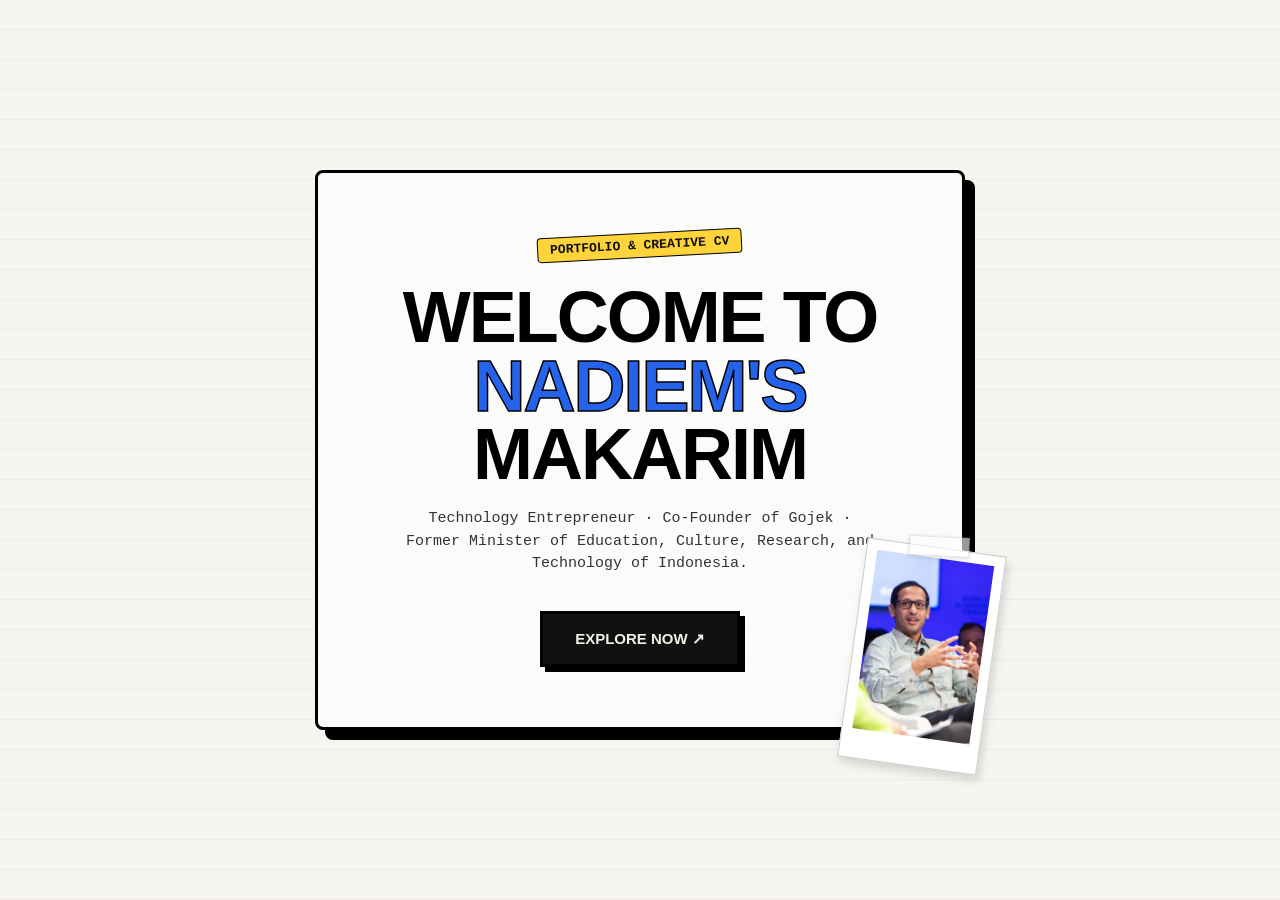
<file: index.html>
<!DOCTYPE html>
<html lang="id">
<head>
    <meta charset="UTF-8">
    <meta name="viewport" content="width=device-width, initial-scale=1.0">
    <title>Welcome — Nadiem Makarim Portfolio</title>
    <link rel="stylesheet" href="style.css">
</head>
<body class="welcome-body">

    <div class="welcome-wrapper">
        <!-- Sticker / Tag Atas -->
        <div class="welcome-badge tag-pill yellow">PORTFOLIO & CREATIVE CV</div>

        <!-- Judul Utama -->
        <h1 class="welcome-title">
            WELCOME TO<br>
            <span>NADIEM'S</span> MAKARIM
        </h1>

        <!-- Deskripsi Singkat -->
        <p class="welcome-desc">
            Technology Entrepreneur · Co-Founder of Gojek · Former Minister of Education, Culture, Research, and Technology of Indonesia.
        </p>

        <!-- Tombol Explore menuju Halaman Utama (main.html) -->
        <div class="welcome-actions">
            <a href="main.html" class="welcome-btn hero-cta">
                EXPLORE NOW ↗
            </a>
        </div>

        <!-- Dekorasi Polaroid Mini Aesthetic -->
        <div class="welcome-polaroid polaroid-photo">
            <span class="tape"></span>
            <img src="../assets/CEONadiem_Makarim.jpg" alt="Nadiem Makarim">
        </div>
    </div>

</body>
</html>
</file>
<file: style.css>
/* ==========================================================================
   1. RESET & BASE SETUP (Combined & Harmonized)
   ========================================================================== */
* {
  box-sizing: border-box;
  margin: 0;
  padding: 0;
  font-family: Arial, Helvetica, sans-serif;
}

html {
  scroll-behavior: smooth;
}

body {
  background-color: #f7f5f0;
  background-image: repeating-linear-gradient(
    #f7f5f0,
    #f7f5f0 29px,
    #e5e0d8 30px
  );
  color: #111;
  overflow-x: hidden;
  width: 100%;
}

/* Monospace font khusus untuk elemen bersuasana teletype / brutalist */
.scroll-spacer,
.folder-section,
.tag-pill,
.badge,
.tag,
.project-date,
.card-badge,
.sticky-text,
.card-prompt,
.drop-line-link {
  font-family: 'Courier New', Courier, monospace;
}

/* ==========================================================================
   2. NAVBAR
   ========================================================================== */
.nav-header {
  position: fixed;
  top: 0;
  left: 0;
  width: 100%;
  z-index: 1000;
  background-color: #f7f5f0;
  border-bottom: 2px solid #111;
}

.nav-container {
  width: 90%;
  max-width: 1400px;
  margin: 0 auto;
  padding: 24px 0;
  display: flex;
  justify-content: space-between;
  align-items: center;
}

.nav-logo {
  font-size: 24px;
  font-weight: 900;
  color: #111;
  text-decoration: none;
  border: 2px solid #111;
  padding: 6px 10px;
  transition: 0.2s ease;
  font-family: 'Courier New', Courier, monospace;
}

.nav-logo:hover {
  background: #111;
  color: #f4f0e6;
}

.nav-menu {
  display: flex;
  align-items: center;
  gap: 28px;
}

.nav-link {
  color: #111;
  text-decoration: none;
  font-size: 13px;
  font-weight: 700;
  position: relative;
}

.nav-link::after {
  content: "";
  position: absolute;
  left: 0;
  bottom: -5px;
  width: 0;
  height: 2px;
  background: #111;
  transition: width 0.2s ease;
}

.nav-link:hover::after {
  width: 100%;
}

.nav-cv-button {
  text-decoration: none;
  color: #111;
  border: 2px solid #111;
  padding: 9px 14px;
  font-size: 12px;
  font-weight: 800;
  background: #e8d34f;
  transition: 0.2s ease;
}

.nav-cv-button:hover {
  transform: translateY(-3px);
  box-shadow: 4px 4px 0 #111;
}

/* ==========================================================================
   3. HERO SECTION
   ========================================================================== */
.hero-section {
  min-height: 100vh;
  width: 90%;
  max-width: 1400px;
  margin: 0 auto;
  padding-top: 140px;
  padding-bottom: 80px;
  display: flex;
  align-items: center;
  justify-content: space-between;
  gap: 80px;
}

.hero-content {
  flex: 1;
  max-width: 720px;
}

.hero-eyebrow {
  display: inline-block;
  font-size: 12px;
  font-weight: 800;
  letter-spacing: 2px;
  background: #e8d34f;
  padding: 7px 12px;
  margin-bottom: 25px;
  transform: rotate(-2deg);
}

.hero-title {
  font-size: clamp(70px, 9vw, 150px);
  line-height: 0.78;
  letter-spacing: -7px;
  font-weight: 900;
  margin-bottom: 45px;
}

.hero-title span {
  display: block;
  margin-left: 55px;
  color: transparent;
  -webkit-text-stroke: 2px #111;
}

.hero-description {
  max-width: 520px;
  border-left: 3px solid #111;
  padding-left: 20px;
  margin-bottom: 35px;
}

.hero-description p {
  font-size: 17px;
  line-height: 1.6;
}

.hero-actions {
  display: flex;
  align-items: center;
  gap: 20px;
}

.hero-cta {
  display: inline-flex;
  align-items: center;
  gap: 15px;
  padding: 14px 20px;
  background: #111;
  color: #f4f0e6;
  text-decoration: none;
  font-size: 13px;
  font-weight: 800;
  transition: 0.2s ease;
}

.hero-cta:hover {
  background: #e8d34f;
  color: #111;
  transform: translateY(-4px);
  box-shadow: 5px 5px 0 #111;
}

.hero-secondary {
  color: #111;
  text-decoration: none;
  font-size: 13px;
  font-weight: 800;
  border-bottom: 2px solid #111;
  padding-bottom: 3px;
}

.hero-secondary:hover {
  background: #e8d34f;
}

.hero-visual {
  flex: 0 0 390px;
  display: flex;
  justify-content: center;
}

.hero-image-wrapper {
  position: relative;
  width: 350px;
  height: 450px;
  transform: rotate(2deg);
}

.hero-image {
  width: 100%;
  height: 100%;
  object-fit: cover;
  border: 3px solid #111;
  filter: grayscale(15%);
}

.hero-sticker {
  position: absolute;
  z-index: 5;
  background: #e8d34f;
  border: 2px solid #111;
  padding: 8px 13px;
  font-size: 11px;
  font-weight: 900;
  letter-spacing: 1px;
}

.hero-sticker-top {
  top: -20px;
  right: -35px;
  transform: rotate(7deg);
}

.hero-sticker-bottom {
  bottom: 20px;
  left: -35px;
  transform: rotate(-7deg);
}

/* ==========================================================================
   4. ABOUT SECTION (PORTFOLIO HOME)
   ========================================================================== */
.about-section {
  width: 90%;
  max-width: 1400px;
  margin: 0 auto;
  padding: 100px 0;
  border-top: 2px solid #111;
  display: flex;
  flex-wrap: wrap;
  gap: 60px;
  justify-content: space-between;
}

.about-heading {
  flex: 0 0 320px;
}

.about-label {
  display: inline-block;
  font-size: 12px;
  font-weight: 800;
  letter-spacing: 2px;
  background: #111;
  color: #f4f0e6;
  padding: 7px 12px;
  margin-bottom: 22px;
}

.about-title {
  font-size: clamp(44px, 5vw, 64px);
  line-height: 0.9;
  letter-spacing: -2px;
  font-weight: 900;
}

.about-content {
  flex: 1;
  min-width: 280px;
  max-width: 720px;
  display: flex;
  flex-direction: column;
  gap: 30px;
}

.about-intro p {
  font-size: 24px;
  font-weight: 700;
  line-height: 1.35;
}

.about-details {
  border-left: 3px solid #111;
  padding-left: 20px;
}

.about-details p {
  font-size: 16px;
  line-height: 1.7;
  margin-bottom: 25px;
}

.about-tags {
  display: flex;
  flex-wrap: wrap;
  gap: 12px;
}

.about-tags span {
  display: inline-block;
  font-size: 11px;
  font-weight: 800;
  letter-spacing: 1px;
  border: 2px solid #111;
  padding: 8px 13px;
  background: #f4f0e6;
  transition: 0.2s ease;
}

.about-tags span:hover {
  background: #e8d34f;
  transform: translateY(-3px);
  box-shadow: 3px 3px 0 #111;
}

.placeholder-section {
  min-height: 300px;
  display: flex;
  justify-content: center;
  align-items: center;
  border-top: 2px solid #111;
}

/* ==========================================================================
   5. FOLDER EXPERIENCE SECTION & ANIMATION
   ========================================================================== */
.scroll-spacer {
  height: 80vh;
  display: flex;
  flex-direction: column;
  justify-content: center;
  align-items: center;
  gap: 15px;
  color: #666666;
  text-align: center;
  padding: 20px;
}

.folder-section {
  min-height: 100vh;
  display: flex;
  justify-content: center;
  align-items: center;
  padding: 40px 20px;
}

.folder-stack-container {
  width: 100%;
  max-width: 950px;
  position: relative;
}

.section-title-watermark {
  font-family: Arial, Helvetica, sans-serif;
  font-size: 28px;
  font-weight: 900;
  text-transform: uppercase;
  letter-spacing: 3px;
  color: rgba(128, 128, 128, 0.25);
  margin-bottom: 16px;
  text-align: center;
  width: 100%;
  user-select: none;
}

.section-main-heading {
  font-family: Arial, Helvetica, sans-serif;
  font-size: 38px;
  font-weight: 900;
  text-align: center;
  margin-bottom: 30px;
  color: #000000;
}

@keyframes stackUpOnScroll {
  from { opacity: 0; transform: translateY(150px); }
  to { opacity: 1; transform: translateY(0); }
}

@supports (animation-timeline: view()) {
  .tab-blue-label { animation: stackUpOnScroll linear both; animation-timeline: view(); animation-range: entry 5% cover 20%; }
  .tab-black-label { animation: stackUpOnScroll linear both; animation-timeline: view(); animation-range: entry 10% cover 25%; }
  .tab-yellow-label { animation: stackUpOnScroll linear both; animation-timeline: view(); animation-range: entry 15% cover 30%; }
  .tab-pink-label { animation: stackUpOnScroll linear both; animation-timeline: view(); animation-range: entry 20% cover 35%; }
  .folder-cards-wrapper { animation: stackUpOnScroll linear both; animation-timeline: view(); animation-range: entry 25% cover 45%; }
}

@supports not (animation-timeline: view()) {
  .tab-blue-label { animation: stackUpOnScroll 0.8s cubic-bezier(0.2, 1, 0.3, 1) 0.1s both; }
  .tab-black-label { animation: stackUpOnScroll 0.8s cubic-bezier(0.2, 1, 0.3, 1) 0.3s both; }
  .tab-yellow-label { animation: stackUpOnScroll 0.8s cubic-bezier(0.2, 1, 0.3, 1) 0.5s both; }
  .tab-pink-label { animation: stackUpOnScroll 0.8s cubic-bezier(0.2, 1, 0.3, 1) 0.7s both; }
  .folder-cards-wrapper { animation: stackUpOnScroll 0.8s cubic-bezier(0.2, 1, 0.3, 1) 0.9s both; }
}

.tab-radio {
  display: none;
}

.folder-tabs-header {
  display: flex;
  position: relative;
  z-index: 99;
  top: 3px;
  overflow-x: auto;
  scrollbar-width: none;
}
.folder-tabs-header::-webkit-scrollbar {
  display: none;
}

.tab-label {
  padding: 12px 28px;
  font-weight: bold;
  font-size: 13px;
  letter-spacing: 1px;
  cursor: pointer;
  border: 3px solid #000000;
  border-bottom: none;
  clip-path: polygon(0 0, calc(100% - 16px) 0, 100% 100%, 0 100%);
  display: inline-flex;
  align-items: center;
  gap: 8px;
  user-select: none;
  margin-right: -10px;
  transition: transform 0.2s ease, background-color 0.2s ease;
  white-space: nowrap;
}

.tab-label:hover { transform: translateY(-5px); }

.tab-blue-label   { background-color: #2563eb; color: #ffffff; }
.tab-black-label  { background-color: #18181b; color: #ffffff; }
.tab-yellow-label { background-color: #facc15; color: #000000; }
.tab-pink-label   { background-color: #ff2a85; color: #000000; }

.folder-cards-wrapper {
  display: grid;
  width: 100%;
}

.folder-card {
  grid-area: 1 / 1;
  width: 100%;
  opacity: 0;
  transform: translateY(15px) scale(0.98);
  transition: opacity 0.4s ease, transform 0.4s ease;
  pointer-events: none;
}

.folder-content {
  border: 3px solid #000000;
  box-shadow: 8px 8px 0px #000000;
  border-bottom-left-radius: 4px;
  border-bottom-right-radius: 4px;
  padding: 45px 40px;
  display: grid;
  grid-template-columns: 1fr 1.2fr;
  gap: 35px;
  align-items: center;
  height: 100%;
}

.folder-blue .folder-content   { background-color: #2563eb; color: #ffffff; }
.folder-black .folder-content  { background-color: #18181b; color: #ffffff; }
.folder-yellow .folder-content { background-color: #facc15; color: #000000; }
.folder-pink .folder-content   { background-color: #ff2a85; color: #000000; }

.project-info { display: flex; flex-direction: column; }
.project-date { font-size: 12px; font-weight: bold; letter-spacing: 1.5px; margin-bottom: 15px; }
.project-title { font-family: Arial, Helvetica, sans-serif; font-size: 64px; font-weight: 900; line-height: 1; letter-spacing: -1px; margin-bottom: 18px; }
.project-desc { font-family: Arial, Helvetica, sans-serif; font-size: 16px; line-height: 1.45; max-width: 330px; margin-bottom: 25px; }
.link-view { display: inline-block; font-weight: bold; font-size: 12px; letter-spacing: 1.5px; text-decoration: underline; color: inherit; cursor: pointer; }

.tags { display: flex; flex-wrap: wrap; gap: 10px; margin-top: 35px; }
.tag { background-color: #000000; color: #ffffff; padding: 7px 14px; font-size: 11px; font-weight: bold; clip-path: polygon(0 0, calc(100% - 8px) 0, 100% 100%, 0 100%); }

.showcase-wrapper { position: relative; width: 100%; height: 100%; }

/* Tape (Solasi) General & Polaroid Handling */
.tape {
  position: absolute;
  width: 80px;
  height: 28px;
  background-color: rgba(255, 255, 255, 0.65);
  border: 1px solid rgba(0, 0, 0, 0.08);
  box-shadow: 0 1px 4px rgba(0, 0, 0, 0.15);
  z-index: 10;
  pointer-events: none;
}
.tape-left { top: -12px; left: -15px; transform: rotate(-12deg); }
.tape-right { top: -12px; right: -15px; transform: rotate(12deg); }

.polaroid-photo .tape {
  top: -12px;
  left: 30%;
  width: 60px;
  height: 20px;
  background-color: rgba(255, 255, 255, 0.6);
  border: 1px solid rgba(0,0,0,0.1);
  transform: rotate(-5deg);
}

.mockup-frame {
  border: 3px solid #000000;
  width: 100%;
  max-height: 380px;
  overflow: auto;
  display: flex;
  justify-content: center;
  align-items: center;
  position: relative;
  background-color: #ffffff;
  box-shadow: 4px 4px 0px rgba(0, 0, 0, 0.2);
}

.mockup-frame img {
  width: 100%;
  height: auto;
  object-fit: contain;
  display: block;
}

.mockup-frame iframe {
  width: 100%;
  height: 100%;
  border: none;
  object-fit: cover;
}

#tab-blue:checked ~ .folder-cards-wrapper .folder-blue,
#tab-black:checked ~ .folder-cards-wrapper .folder-black,
#tab-yellow:checked ~ .folder-cards-wrapper .folder-yellow,
#tab-pink:checked ~ .folder-cards-wrapper .folder-pink {
  opacity: 1;
  transform: translateY(0) scale(1);
  z-index: 10;
  pointer-events: auto;
}

#tab-blue:checked ~ .folder-tabs-header .tab-blue-label,
#tab-black:checked ~ .folder-tabs-header .tab-black-label,
#tab-yellow:checked ~ .folder-tabs-header .tab-yellow-label,
#tab-pink:checked ~ .folder-tabs-header .tab-pink-label {
  transform: translateY(-5px);
  z-index: 100;
}

/* ==========================================================================
   6. PROJECTS GRID SECTION
   ========================================================================== */
.projects-section {
  padding: 80px 20px;
  display: flex;
  justify-content: center;
}

.projects-container {
  width: 100%;
  max-width: 950px;
}

.projects-grid {
  display: grid;
  grid-template-columns: repeat(3, 1fr);
  gap: 25px;
  margin-top: 20px;
}

.project-card {
  background-color: #ffffff;
  border: 3px solid #000000;
  padding: 30px 25px;
  box-shadow: 6px 6px 0px #000000;
  display: flex;
  flex-direction: column;
  justify-content: space-between;
  position: relative;
  transition: transform 0.25s ease, box-shadow 0.25s ease;
}

.project-card:hover {
  transform: translateY(-6px);
  box-shadow: 10px 10px 0px #2563eb;
}

.project-card:nth-child(2):hover {
  box-shadow: 10px 10px 0px #ff2a85;
}
.project-card:nth-child(3):hover {
  box-shadow: 10px 10px 0px #facc15;
}

.card-badge {
  align-self: flex-start;
  background-color: #000000;
  color: #ffffff;
  font-size: 10px;
  font-weight: bold;
  padding: 4px 10px;
  margin-bottom: 15px;
  clip-path: polygon(0 0, calc(100% - 6px) 0, 100% 100%, 0 100%);
}

.project-card h3 {
  font-size: 22px;
  font-weight: 900;
  margin-bottom: 12px;
  font-family: Arial, sans-serif;
}

.project-card p {
  font-size: 14px;
  line-height: 1.5;
  color: #333333;
  margin-bottom: 20px;
}

.card-link {
  font-weight: bold;
  font-size: 13px;
  letter-spacing: 1px;
  color: #2563eb;
}

/* ==========================================================================
   7. CREATIVE CV STYLES (FROM CV.CSS)
   ========================================================================== */
.paper-container {
  max-width: 800px;
  margin: 0 auto;
  padding: 20px;
}

.main-title {
  font-size: 3rem;
  font-weight: 900;
  letter-spacing: -1px;
  margin: 10px 0 30px 0;
  text-transform: uppercase;
}

.section-title {
  font-size: 1.5rem;
  margin-top: 50px;
  margin-bottom: 20px;
  text-transform: uppercase;
  border-bottom: 2px dashed #333;
  padding-bottom: 5px;
  display: inline-block;
}

.tag-pill {
  display: inline-block;
  padding: 4px 12px;
  font-weight: bold;
  font-size: 0.85rem;
  border-radius: 4px;
  border: 1.5px solid #000;
}

.yellow { background-color: #ffd43b; }
.blue   { background-color: #a5d8ff; }
.pink   { background-color: #ffc9c9; }
.green  { background-color: #b2f2bb; }

.paper-container .about-card {
  display: flex;
  gap: 30px;
  align-items: center;
  background: rgba(255, 255, 255, 0.7);
  padding: 20px;
  border: 2px solid #333;
  border-radius: 12px;
  box-shadow: 4px 4px 0px #333;
}

.polaroid-photo {
  position: relative;
  background: #fff;
  padding: 10px 10px 25px 10px;
  border: 1px solid #ccc;
  box-shadow: 3px 5px 10px rgba(0,0,0,0.15);
  transform: rotate(-3deg);
  width: 160px;
  text-align: center;
  flex-shrink: 0;
}

.polaroid-photo img {
  width: 100%;
  height: 180px;
  object-fit: cover;
}

.polaroid-photo .caption {
  margin-top: 8px;
  font-size: 0.85rem;
  font-weight: bold;
  color: #555;
}

.about-text .handwriting {
  font-size: 1.1rem;
  line-height: 1.6;
}

.skills-clean-box {
  border: 2px solid #333;
  border-radius: 8px;
  padding: 0 25px;
  background: rgba(255, 255, 255, 0.7);
  box-shadow: 3px 3px 0px #333;
}

.skill-item {
  display: flex;
  align-items: center;
  gap: 15px;
  padding: 16px 0;
  border-bottom: 1px solid #ccc;
}

.skill-item:last-child {
  border-bottom: none;
}

.square-bullet {
  width: 14px;
  height: 14px;
  border: 1.5px solid #333;
  flex-shrink: 0;
}

.skill-text {
  margin: 0;
  font-size: 1.1rem;
  font-weight: bold;
  color: #2b2b2b;
}

.cv-list-section {
  display: flex;
  flex-direction: column;
  gap: 20px;
}

.cv-entry {
  display: flex;
  align-items: stretch;
  gap: 20px;
}

.logo-box {
  width: 110px;
  flex-shrink: 0;
  border: 2px solid #333;
  border-radius: 8px;
  background-color: #fff;
  display: flex;
  align-items: center;
  justify-content: center;
  box-shadow: 3px 3px 0px #333;
  overflow: hidden;
  transition: all 0.3s ease;
}

.logo-box img {
  width: 100%;
  height: 100%;
  object-fit: contain;
  padding: 6px;
  box-sizing: border-box;
}

.list-item {
  flex: 1;
  display: flex;
  flex-direction: column;
  align-items: flex-start;
  gap: 10px;
  background: #fff;
  padding: 15px 20px;
  border: 2px solid #333;
  border-radius: 8px;
  box-shadow: 3px 3px 0px #333;
  transition: all 0.3s ease;
}

.list-item .badge {
  padding: 6px 14px;
  border: 1.5px solid #000;
  border-radius: 20px;
  font-weight: bold;
  font-size: 0.85rem;
  white-space: nowrap;
}

.item-details h4 {
  margin: 0 0 4px 0;
  font-size: 1.1rem;
}

.item-details p {
  margin: 0;
  color: #666;
  font-size: 0.95rem;
}

.item-text-wrapper {
  display: flex;
  flex-direction: column;
  align-items: flex-start;
  gap: 10px;
}

.cv-entry:hover .list-item {
  transform: translateY(-4px);
  box-shadow: 5px 5px 0px #333;
  background-color: #fafafa;
}

.cv-entry:hover .logo-box {
  transform: translateY(-4px);
  box-shadow: 5px 5px 0px #333;
}

.cv-list-section .cv-entry:nth-child(1):hover .logo-box { background-color: #a5d8ff; }
.cv-list-section .cv-entry:nth-child(2):hover .logo-box { background-color: #ffd43b; }
.cv-list-section .cv-entry:nth-child(3):hover .logo-box { background-color: #ffc9c9; }
.cv-list-section .cv-entry:nth-child(4):hover .logo-box { background-color: #b2f2bb; }
.cv-list-section .cv-entry:nth-child(5):hover .logo-box { background-color: #d0bfff; }

/* ==========================================================================
   8. LET'S TALK & INTERACTIVE CONTACT SECTION
   ========================================================================== */
.lets-talk-section {
  padding: 80px 20px 120px 20px;
  display: flex;
  flex-direction: column;
  align-items: center;
  text-align: center;
}

.lets-talk-container {
  width: 100%;
  max-width: 750px;
  display: flex;
  flex-direction: column;
  align-items: center;
}

.smiley-face {
  font-size: 64px;
  background-color: #facc15;
  width: 90px;
  height: 90px;
  display: flex;
  justify-content: center;
  align-items: center;
  border: 3px solid #000000;
  border-radius: 50%;
  box-shadow: 4px 4px 0px #000000;
  margin-bottom: 25px;
  user-select: none;
}

.smiley-face img {
  width: 100%;
  height: 100%;
  object-fit: contain;
  border-radius: 50%;
}

.lets-talk-title {
  font-family: Arial, Helvetica, sans-serif;
  font-size: 52px;
  font-weight: 900;
  letter-spacing: -1px;
  color: #000000;
  margin-bottom: 15px;
}

.lets-talk-subtitle {
  font-size: 15px;
  color: #555555;
  max-width: 480px;
  line-height: 1.5;
  margin-bottom: 40px;
}

.contact-box-wrapper {
  position: relative;
  width: 100%;
  display: flex;
  justify-content: center;
  align-items: center;
}

.mini-sticky-note {
  position: absolute;
  left: -20px;
  top: -30px;
  width: 220px;
  background-color: #e0d4fc;
  border: 3px solid #000000;
  padding: 18px;
  box-shadow: 5px 5px 0px #000000;
  text-align: left;
  transform: rotate(-4deg);
  z-index: 20;
  transition: transform 0.2s ease;
}

.mini-sticky-note:hover {
  transform: rotate(0deg) scale(1.03);
}

.sticky-tape-top {
  position: absolute;
  top: -10px;
  left: 50%;
  transform: translateX(-50%);
  width: 60px;
  height: 20px;
  background-color: rgba(255, 255, 255, 0.65);
  border: 1px solid rgba(0, 0, 0, 0.1);
}

.sticky-author {
  font-size: 12px;
  font-weight: bold;
  display: flex;
  align-items: center;
  gap: 6px;
  margin-bottom: 8px;
}

.author-dot {
  width: 8px;
  height: 8px;
  background-color: #2563eb;
  border-radius: 50%;
  display: inline-block;
}

.sticky-text {
  font-size: 11px;
  line-height: 1.4;
  color: #222222;
  margin-bottom: 12px;
}

.sticky-badge {
  display: inline-block;
  background-color: #ffffff;
  border: 2px solid #000000;
  font-size: 10px;
  padding: 2px 8px;
  font-weight: bold;
}

.interactive-contact-card {
  width: 100%;
  background-color: #facc15;
  border: 3px solid #000000;
  box-shadow: 8px 8px 0px #000000;
  padding: 60px 40px;
  cursor: pointer;
  position: relative;
  transition: transform 0.2s ease, box-shadow 0.2s ease;
}

.interactive-contact-card:hover {
  transform: translateY(-4px);
  box-shadow: 12px 12px 0px #000000;
}

.contact-card-content {
  display: flex;
  flex-direction: column;
  align-items: center;
  gap: 12px;
}

.card-prompt {
  font-size: 13px;
  font-weight: bold;
  letter-spacing: 1px;
}

.contact-card-heading {
  font-family: Arial, Helvetica, sans-serif;
  font-size: 56px;
  font-weight: 900;
  letter-spacing: -1px;
  color: #000000;
}

.drop-line-link {
  font-size: 13px;
  font-weight: bold;
  letter-spacing: 2px;
  text-decoration: underline;
  text-underline-offset: 4px;
  margin-top: 10px;
}

.hidden-contact-form-wrapper {
  display: none;
  width: 100%;
  margin-top: 30px;
  background-color: #ffffff;
  border: 3px solid #000000;
  padding: 40px;
  box-shadow: 8px 8px 0px #000000;
  text-align: left;
  animation: fadeInForm 0.3s ease;
}

@keyframes fadeInForm {
  from { opacity: 0; transform: translateY(15px); }
  to { opacity: 1; transform: translateY(0); }
}

.contact-form {
  display: grid;
  gap: 20px;
}

.contact-form h3 {
  font-size: 22px;
  font-family: Arial, sans-serif;
  font-weight: 900;
  margin-bottom: 5px;
}

.contact-form input,
.contact-form textarea {
  width: 100%;
  padding: 14px 18px;
  border: 3px solid #000000;
  background-color: #fcfcfc;
  font-size: 14px;
  outline: none;
  transition: background-color 0.2s ease, border-color 0.2s ease;
}

.contact-form input:focus,
.contact-form textarea:focus {
  background-color: #ffffff;
  border-color: #2563eb;
}

.contact-btn {
  background-color: #000000;
  color: #ffffff;
  padding: 16px;
  font-weight: bold;
  font-size: 14px;
  letter-spacing: 2px;
  border: 3px solid #000000;
  cursor: pointer;
  box-shadow: 4px 4px 0px #2563eb;
  transition: transform 0.15s ease, box-shadow 0.15s ease, background-color 0.15s ease;
}

.contact-btn:hover {
  background-color: #2563eb;
  transform: translateY(-2px);
  box-shadow: 6px 6px 0px #000000;
}

.contact-btn:active {
  transform: translateY(2px);
  box-shadow: 2px 2px 0px #000000;
}

/* ==========================================================================
   9. MEDIA QUERIES & RESPONSIVE DESIGN (TABLET & MOBILE)
   ========================================================================== */
@media (max-width: 1024px) {
  .hero-section {
    padding-top: 130px;
    gap: 40px;
  }
  
  .projects-grid {
    grid-template-columns: repeat(2, 1fr);
  }
}

@media (max-width: 900px) {
  .hero-section {
    flex-direction: column;
    text-align: center;
    padding-top: 150px;
  }

  .hero-content {
    max-width: 700px;
  }

  .hero-description {
    margin-left: auto;
    margin-right: auto;
    text-align: left;
  }

  .hero-actions {
    justify-content: center;
  }

  .hero-visual {
    flex-basis: auto;
  }

  .about-section {
    flex-direction: column;
    gap: 35px;
    padding: 70px 0;
  }

  .about-heading {
    flex-basis: auto;
  }
}

@media (max-width: 850px) {
  .folder-content {
    grid-template-columns: 1fr;
    padding: 30px 25px;
    gap: 40px;
  }
  
  .project-title { font-size: 48px; }
  .project-desc { max-width: 100%; font-size: 15px; }
  
  .tab-label {
    padding: 10px 20px;
    font-size: 11px;
    clip-path: polygon(0 0, calc(100% - 10px) 0, 100% 100%, 0 100%);
  }

  .projects-grid {
    grid-template-columns: 1fr;
  }

  .lets-talk-title { font-size: 38px; }
  .contact-card-heading { font-size: 40px; }
  
  .mini-sticky-note {
    display: none;
  }

  .interactive-contact-card {
    padding: 40px 20px;
  }

  .hidden-contact-form-wrapper {
    padding: 25px 20px;
  }
}

@media screen and (max-width: 650px) {
  .paper-container .about-card {
    flex-direction: column;
    text-align: center;
  }

  .polaroid-photo {
    transform: rotate(0deg);
  }

  .skills-grid {
    flex-direction: column;
  }

  .cv-entry {
    flex-direction: column;
    gap: 12px;
  }

  .logo-box {
    width: 100%;
    height: 80px;
  }
  
  .list-item {
    padding: 12px;
    width: 100%;
    box-sizing: border-box;
  }
}

@media (max-width: 600px) {
  .nav-container {
    width: 88%;
  }

  .nav-menu {
    gap: 12px;
  }

  .nav-link {
    display: none;
  }

  .nav-cv-button {
    padding: 8px 10px;
    font-size: 10px;
  }

  .hero-section {
    width: 88%;
    padding-top: 120px;
    gap: 60px;
  }

  .hero-title {
    font-size: clamp(55px, 16vw, 90px);
    letter-spacing: -4px;
    margin-bottom: 35px;
  }

  .hero-title span {
    margin-left: 20px;
  }

  .hero-eyebrow {
    font-size: 9px;
    letter-spacing: 1px;
  }

  .hero-description p {
    font-size: 15px;
  }

  .hero-actions {
    flex-direction: column;
  }

  .hero-visual {
    width: 100%;
  }

  .hero-image-wrapper {
    width: 280px;
    height: 360px;
  }

  .hero-sticker-top {
    right: -15px;
  }

  .hero-sticker-bottom {
    left: -15px;
  }

  .about-section {
    width: 88%;
    padding: 50px 0;
  }

  .about-intro p {
    font-size: 19px;
  }

  .about-title {
    font-size: clamp(36px, 12vw, 48px);
  }
}

/* ==========================================================================
   10. WELCOME / LANDING PAGE STYLES (INDEX.HTML)
   ========================================================================== */
.welcome-body {
  min-height: 100vh;
  display: flex;
  justify-content: center;
  align-items: center;
  padding: 20px;
  text-align: center;
}

.welcome-wrapper {
  max-width: 650px;
  width: 100%;
  display: flex;
  flex-direction: column;
  align-items: center;
  position: relative;
  background: rgba(255, 255, 255, 0.6);
  border: 3px solid #000000;
  box-shadow: 10px 10px 0px #000000;
  padding: 60px 30px;
  border-radius: 8px;
}

.welcome-badge {
  transform: rotate(-3deg);
  margin-bottom: 25px;
  font-size: 13px;
}

.welcome-title {
  font-family: Arial, Helvetica, sans-serif;
  font-size: clamp(40px, 7vw, 72px);
  font-weight: 900;
  line-height: 0.95;
  letter-spacing: -2px;
  color: #000000;
  margin-bottom: 20px;
}

.welcome-title span {
  color: #2563eb;
  -webkit-text-stroke: 1.5px #000000;
}

.welcome-desc {
  font-family: 'Courier New', Courier, monospace;
  font-size: 15px;
  color: #333333;
  line-height: 1.5;
  max-width: 480px;
  margin-bottom: 35px;
}

.welcome-btn {
  font-size: 15px;
  padding: 16px 32px;
  border: 3px solid #000000;
  box-shadow: 5px 5px 0px #000000;
}

.welcome-polaroid {
  position: absolute;
  right: -30px;
  bottom: -40px;
  transform: rotate(8deg);
  width: 140px;
}

/* Penyesuaian Responsif untuk Halaman Welcome di HP */
@media (max-width: 650px) {
  .welcome-wrapper {
    padding: 40px 20px;
  }
  
  .welcome-polaroid {
    position: static;
    margin-top: 30px;
    transform: rotate(3deg);
  }
}
</file>
